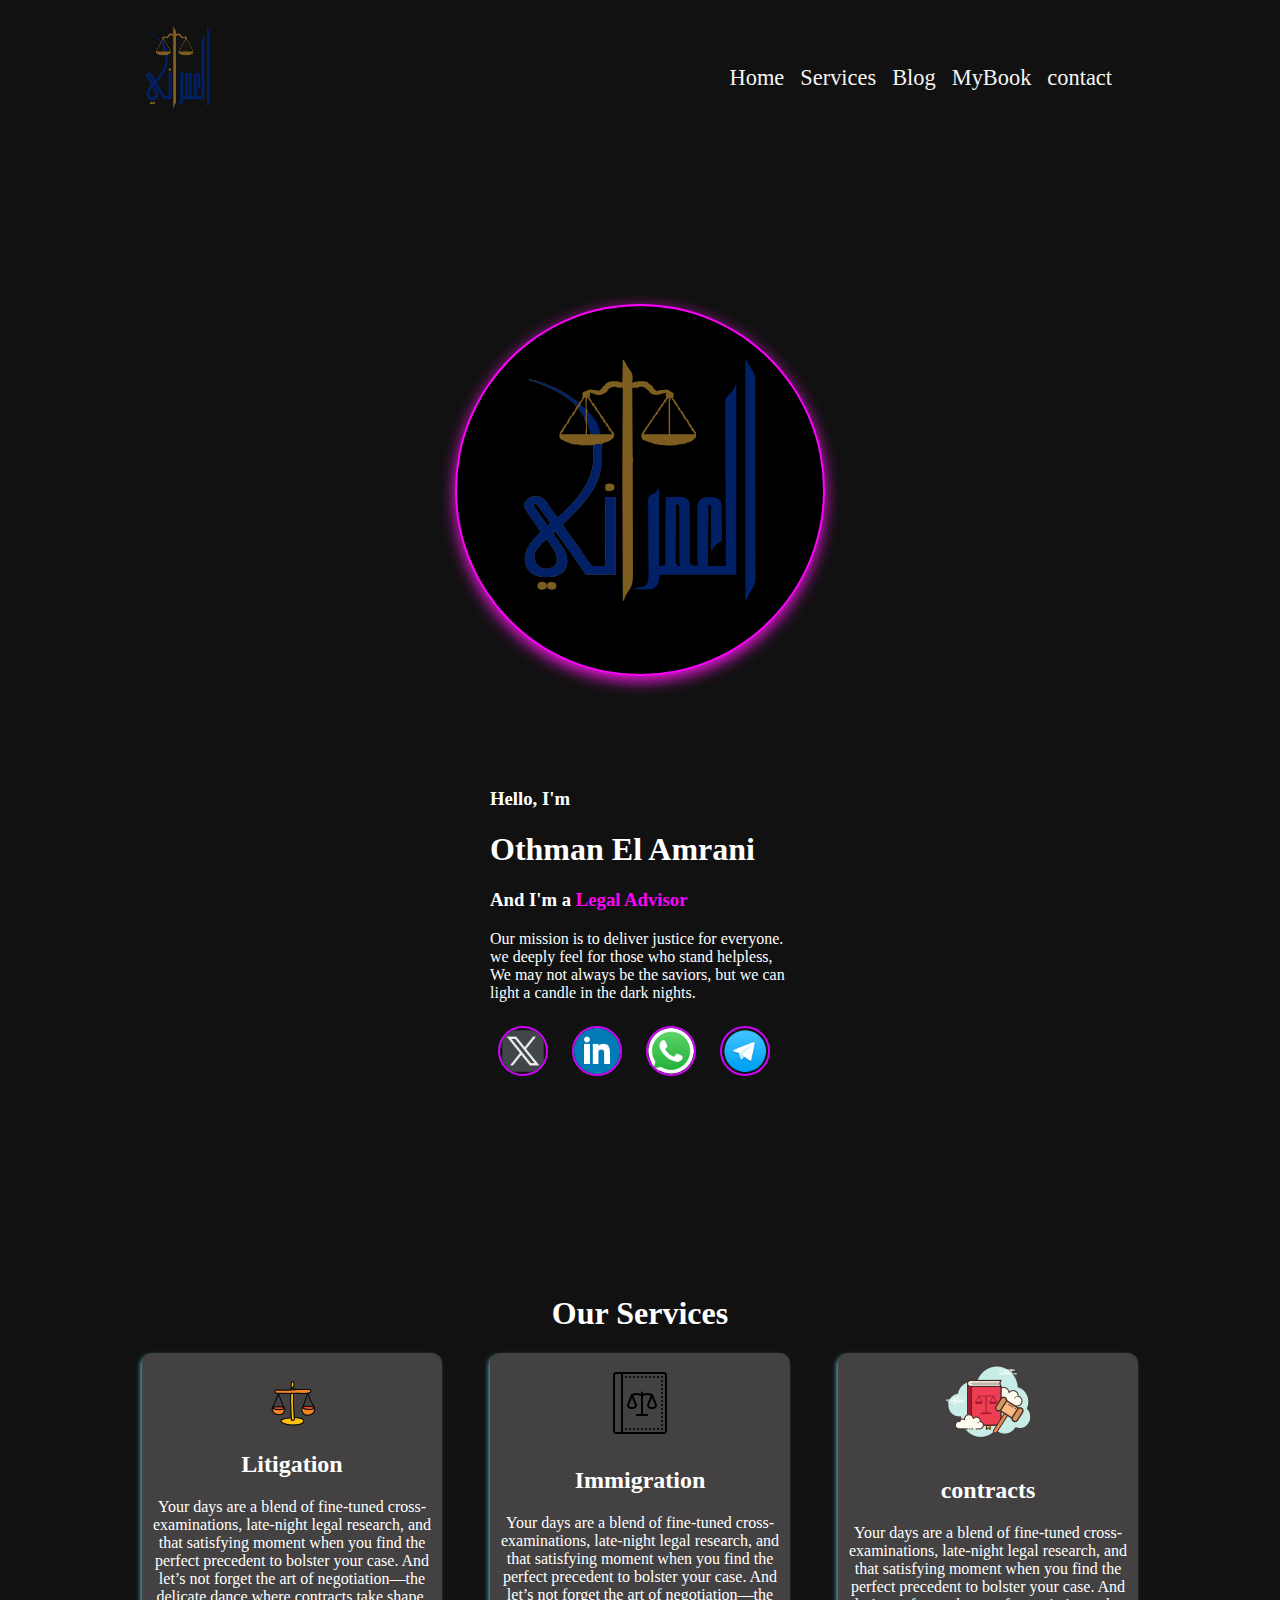
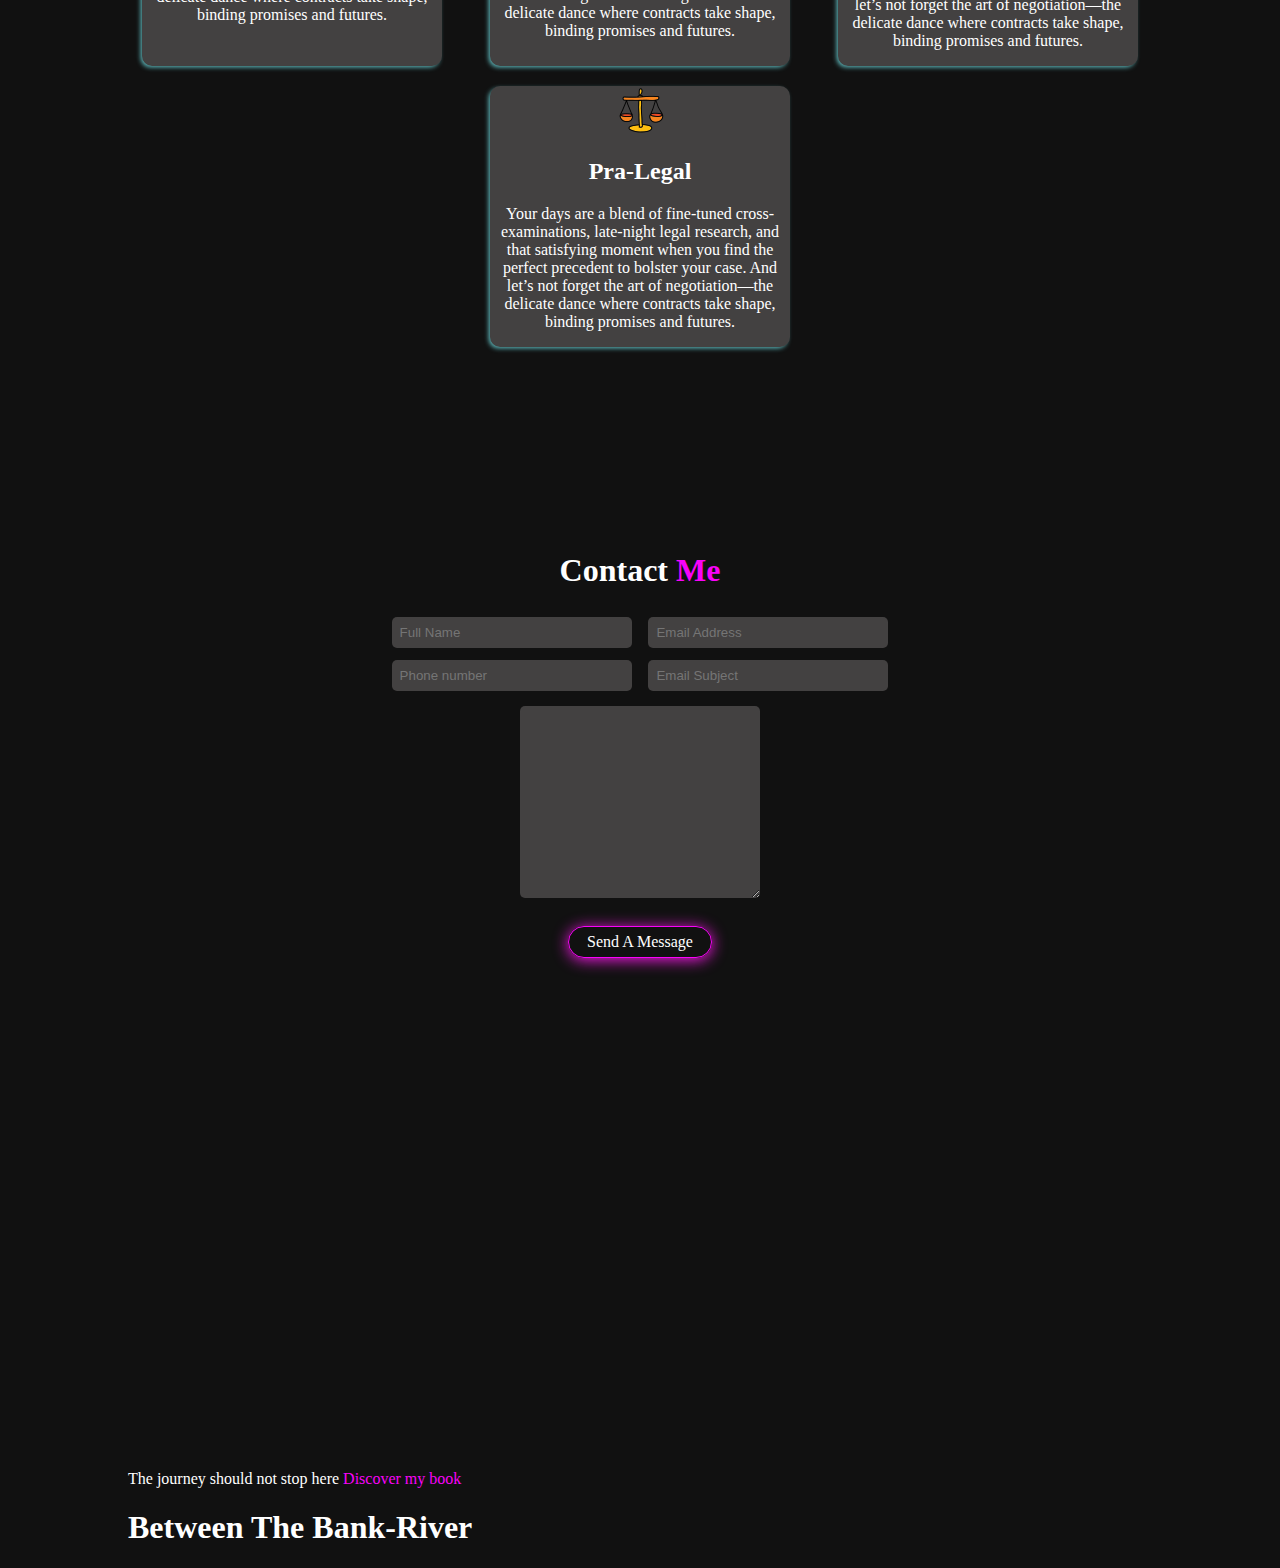
<file: New/index.html>
<!DOCTYPE html>
<html lang="en">
<head>
    <meta charset="UTF-8">
    <meta name="viewport" content="width=device-width, initial-scale=1.0">
    <title>Elamrani</title>
    <link href="learn.css" rel="stylesheet">
</head>
<body>
    <header>
        <img class="logo"  src="legallogo.png" alt="logo">
        <nav>
            <a href="#p1">Home</a>
            <a href="#p2">Services</a>
            <a href="#p5">Blog</a>
            <a href="#p4">MyBook</a>
            <a href="#p3">contact</a>
        </nav>
    </header>

    <section class="container">

    <div class="home" id="p1">
        <div class="text">
            <h3>Hello, I'm </h3>
            <h1>Othman El Amrani</h1>
            <h3>And I'm a <span>Legal Advisor</span></h3>
            <p>Our  mission is to deliver  justice
                for everyone. 
                we deeply feel for those who stand 
                helpless, We may not always be the
                saviors, but we can light a candle in
                the dark nights. </p>
            <div class="social">
                <a href="https://x.com/othelamrani1">  
                    <img src="x.png" alt="x">
                </a>
                <a href="https://www.linkedin.com/in/othman-el-amrani-a3649979/" target="_top">
                    <img src="linkedin.png" alt="Linkedin">
                </a>
                <a href="https://wa.me/971525720497">
                    <img src="whatsapp.png" alt="whatsapp">
                </a>
                <a href="http://www.t.me/elamraniinfo">
                    <img src="telegram.png" alt="Telegram">
                </a>
                
            </div>

            
        </div>

        <div class="profile">
            <img src="legal logo.svg" alt="">
        </div>
    </div>

    <h1 class="serve" id="p2">Our Services </h1>
    <div class="services">
            

        <div class="litigate">
            <img src="logo.png" alt="">
            <h2>Litigation</h2>
            <p>Your days are a blend of fine-tuned cross-examinations, late-night legal research, and that satisfying moment when you find the perfect precedent to bolster your case. And let’s not forget the art of negotiation—the delicate dance where contracts take shape, binding promises and futures.</p>
        </div>

        <div class="imig">
                <img src="scale.png" alt="">
                <h2>Immigration</h2>
                <p>Your days are a blend of fine-tuned cross-examinations, late-night legal research, and that satisfying moment when you find the perfect precedent to bolster your case. And let’s not forget the art of negotiation—the delicate dance where contracts take shape, binding promises and futures.</p>
        </div>

        <div class="contract">
            <img src="scalebook.png" alt="scale">
            <h2>contracts</h2>
            <p>Your days are a blend of fine-tuned cross-examinations, late-night legal research, and that satisfying moment when you find the perfect precedent to bolster your case. And let’s not forget the art of negotiation—the delicate dance where contracts take shape, binding promises and futures.</p>
        </div>

        <div class="paralegal">
        <img src="logo.png" alt="">
        <h2>Pra-Legal</h2>
        <p>Your days are a blend of fine-tuned cross-examinations, late-night legal research, and that satisfying moment when you find the perfect precedent to bolster your case. And let’s not forget the art of negotiation—the delicate dance where contracts take shape, binding promises and futures.</p>
        </div>

    </div>


    <!--============== Here we are in the last part CONTACT -->
    <div class="contact" id="p3">
        <h1>Contact <span>Me</span></h1>
        <form action="">
            <div class="f1">
                <input class="field" type="text" placeholder="Full Name">
                <input class="field" type="email" placeholder="Email Address">
            </div>
            <div class="f2">
                <input class="field" type="number" placeholder="Phone number">
                <input class="field" type="text" placeholder="Email Subject"> 
            </div>
            <div class="area">
                <textarea class="field" name="" id="" placeholder="your Message">
                </textarea> 
            </div>
        </form>
        <div class="btn">
            <button class="msg">Send A Message</button>
        </div>
        
    </div>
    </section>

    <footer>
        <p>The journey should not stop here <span>Discover my book <h1>Between The Bank-River </h1></span> </p>
    </footer>












</body>
</html>
</file>
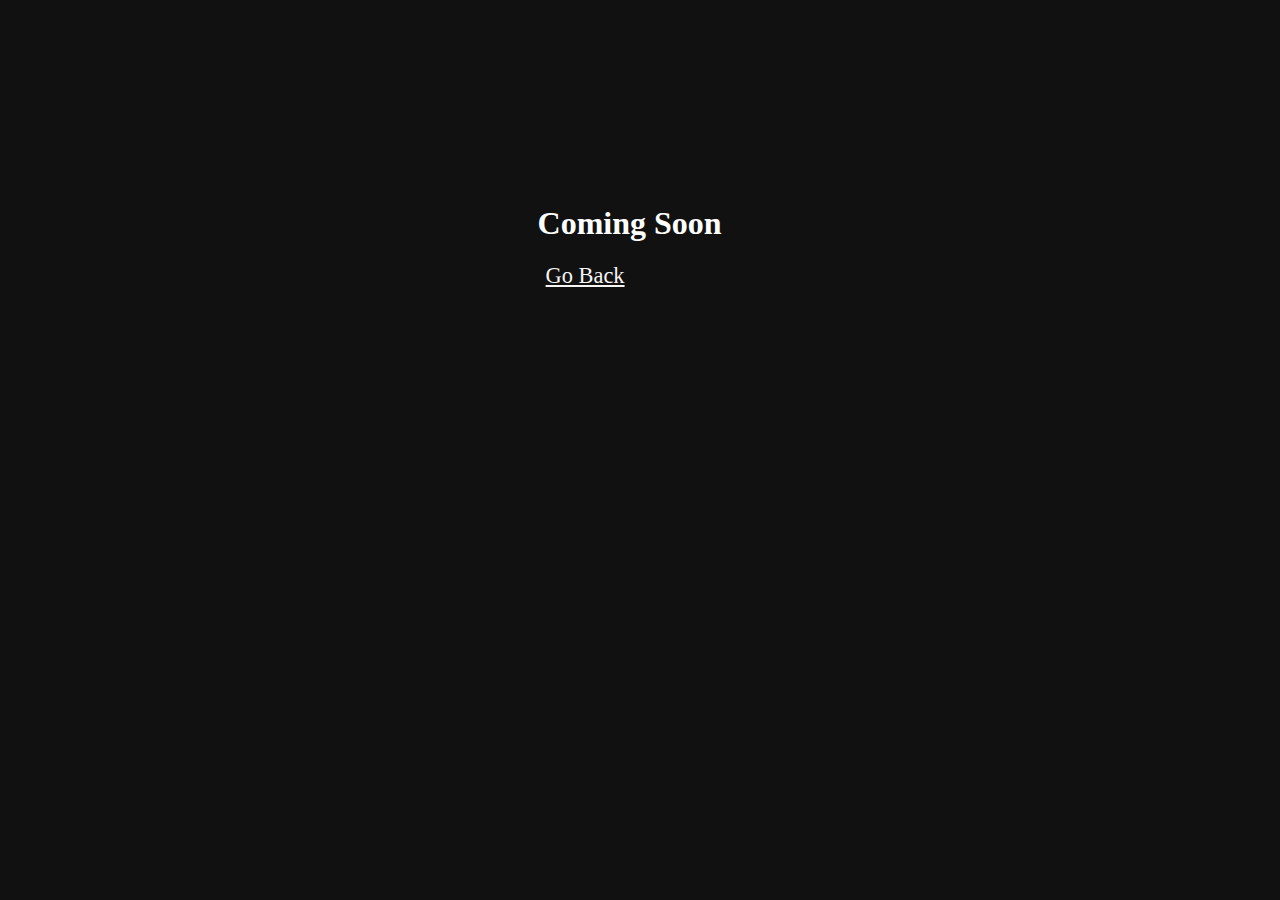
<file: New/book.html>
<!DOCTYPE html>
<html lang="en">
<head>
    <meta charset="UTF-8">
    <meta name="viewport" content="width=device-width, initial-scale=1.0">
    <title>Between The Bank River</title>
    <style>
        body {
            background: #111111;
    color: white;
    margin-left: 10%;
    margin-right: 10%;
        }
        div {
            width: 300px;
            margin-left: 40%;
            margin-top: 20%;
        }
        a {
            color: whitesmoke;
            padding: .5rem;
            font-size: 1.4rem; 
        }
        a:hover {
            text-decoration: underline;
    color:rgb(245, 24, 230);
    transform: rotate(30deg);
    transition-duration: 1s;
        }
    </style>
</head>
<body>

    <div>
        <h1>Coming Soon </h1>
        <a href="https://www.elamrani.info/">Go Back</a>

    </div>

    
</body>
</html>
</file>
<file: New/learn.css>
* {
    box-sizing: border-box;
}

body {
    background: #111111;
    color: white;
    margin-left: 10%;
    margin-right: 10%;
}

a {
    text-decoration: none;
    color: whitesmoke;
    padding: .5rem;
    font-size: 1.4rem; 
}
a:hover {
    text-decoration: underline;
    color:rgb(245, 24, 230);
    transform: rotate(30deg);
    transition-duration: 1s;
}

a:active{
    color:rgb(245, 24, 230);
} 
nav {
    margin: 2rem;
    display: flex;
    flex-wrap: wrap;
    justify-content: flex-end;
    margin-top: -80px;
}
.logo {
    width: 100px;
}

/*This is the body styling ==================> */
/* #Home  */
section {
    display: block;
    
}
.home {
    display: flex;
    margin-top: 20%;
    margin-bottom: 20%;    
    justify-content: space-around;
    flex-wrap:wrap-reverse;
}

.text {
    width: 300px;

}

.social {
    display: flex;
}
.social img {
    margin-right: .5rem;
    width: 50px;
    border: 2px solid #d003f9;
    border-radius: 50%;
}

.profile img {
    border: 2px solid #f903f9;
    box-shadow: rgb(245, 24, 230) 0px 5px 15px;
    width: 50%;
    height: 80%;
    border-radius: 50%;
    margin-left: 25%;
    background-color: rgb(0, 0, 0);
}
button {
    min-width: 9rem;
    height: 2rem;
    font-size: 1rem;
    font-family: 'Times New Roman', Times, serif;
    margin-top: 1rem;
    border-radius: 20px;
    box-shadow: rgb(245, 24, 230) 0px 2px 15px; 
    border: 1px solid #f903f9;
    background: none;
    color: white;

}
button a {
    font-size: 16px;
}
span {
    color: #f903f9;
}

/*This is the second part SERVICES ===============> */
.services {
    display: flex;
    gap: 20px;
    flex-wrap: wrap;
    margin-top: 0%;
    justify-content: space-around;
    
}

.serve {
    text-align: center;
}
.services div {
    width: 300px;
    align-content: center;
    text-align: center;
    box-shadow:rgba(120, 242, 246, 0.822) -2px 2px 5px -1px;
    background: #434141;
    border-radius: 10px;
}

/*==================CONTACT=================*/

.contact {
    margin-top: 20%;
    margin-bottom: 50%;

}

input {
    padding: .5rem;
    width: 15rem;
    margin: .4rem;
}

.contact > * {
    justify-content: center;
    text-align: center;
}

.field {
    border: 0px;
    border-radius: 5px;
    background: #434141;
}

textarea {
    width: 15rem;
    height: 12rem;
    margin: 0.5rem;
}
</file>
